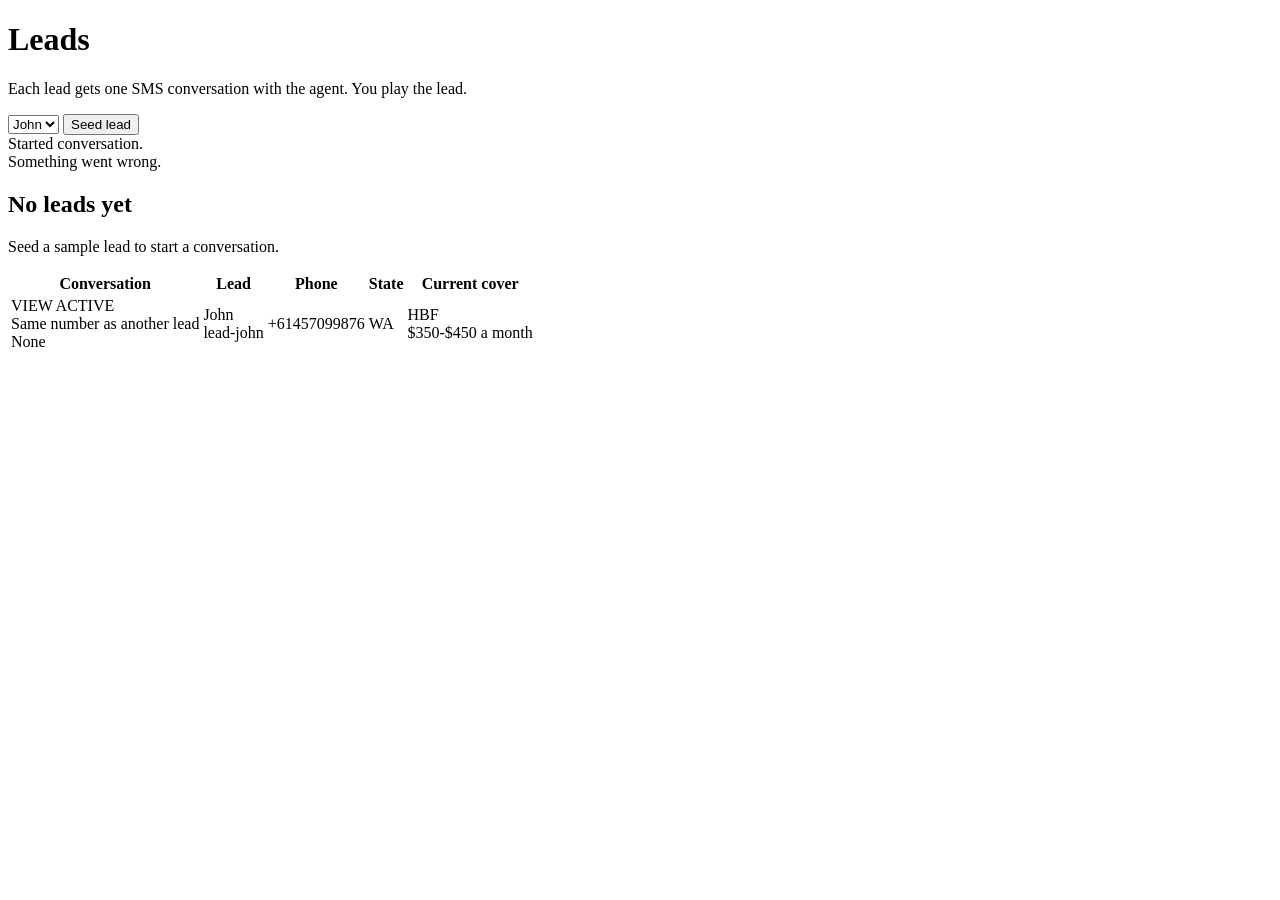
<file: src/main/resources/templates/index.html>
<!DOCTYPE html>
<html xmlns:th="http://www.thymeleaf.org" lang="en">
<head th:replace="~{fragments/layout :: head('Leads')}"></head>
<body>
<nav th:replace="~{fragments/layout :: navbar}"></nav>

<main class="container">
    <div class="d-flex flex-wrap justify-content-between align-items-end gap-3 mb-3">
        <div>
            <h1 class="h3 mb-1">Leads</h1>
            <p class="text-muted mb-0">Each lead gets one SMS conversation with the agent.
                You play the lead.</p>
        </div>
        <form th:action="@{/leads}" method="post" class="d-flex gap-2">
            <select name="externalId" class="form-select" aria-label="Sample lead">
                <option th:each="s : ${samples}" th:value="${s.externalId}"
                        th:text="|${s.givenName} · ${s.state} · ${s.phone} (${s.externalId})|">John</option>
            </select>
            <button type="submit" class="btn btn-primary text-nowrap">Seed lead</button>
        </form>
    </div>

    <div th:if="${notice}" class="alert alert-info" th:text="${notice}">Started conversation.</div>
    <div th:if="${error}" class="alert alert-danger" th:text="${error}">Something went wrong.</div>

    <div th:if="${#lists.isEmpty(leads)}" class="card text-center">
        <div class="card-body py-5">
            <h2 class="h5">No leads yet</h2>
            <p class="text-muted mb-0">Seed a sample lead to start a conversation.</p>
        </div>
    </div>

    <div th:unless="${#lists.isEmpty(leads)}" class="table-responsive">
        <table class="table align-middle">
            <thead>
            <tr>
                <th>Conversation</th>
                <th>Lead</th>
                <th>Phone</th>
                <th>State</th>
                <th>Current cover</th>
            </tr>
            </thead>
            <tbody>
            <tr th:each="row : ${leads}">
                <td>
                    <th:block th:if="${row.conversation}">
                        <a class="btn btn-sm btn-primary"
                           th:href="@{/conversations/{id}(id=${row.conversation.id})}"
                           th:aria-label="|View ${row.lead.givenName}'s conversation|">VIEW</a>
                        <!-- Amber: in progress. Green: call booked. Grey: over (opted out, declined, ended). -->
                        <span class="badge ms-1"
                              th:with="status=${row.conversation.status.name()}"
                              th:classappend="${status == 'ACTIVE'} ? 'text-bg-warning' : (${status == 'BOOKED'} ? 'text-bg-success' : 'text-bg-secondary')"
                              th:text="${row.conversation.status}">ACTIVE</span>
                        <div class="small text-muted" th:if="${row.sharedWithAnotherLead}">
                            Same number as another lead
                        </div>
                    </th:block>
                    <span th:unless="${row.conversation}" class="text-muted">None</span>
                </td>
                <td>
                    <span th:text="${row.lead.givenName}">John</span>
                    <div class="small text-muted" th:text="${row.lead.externalId}">lead-john</div>
                </td>
                <td th:text="${row.lead.phone}">+61457099876</td>
                <td th:text="${row.lead.state}">WA</td>
                <td>
                    <span th:text="${row.lead.currentProvider} ?: 'None'">HBF</span>
                    <div class="small text-muted" th:if="${row.lead.currentPremium}"
                         th:text="|${row.lead.currentPremium} a month|">$350-$450 a month</div>
                </td>
            </tr>
            </tbody>
        </table>
    </div>
</main>
</body>
</html>
</file>
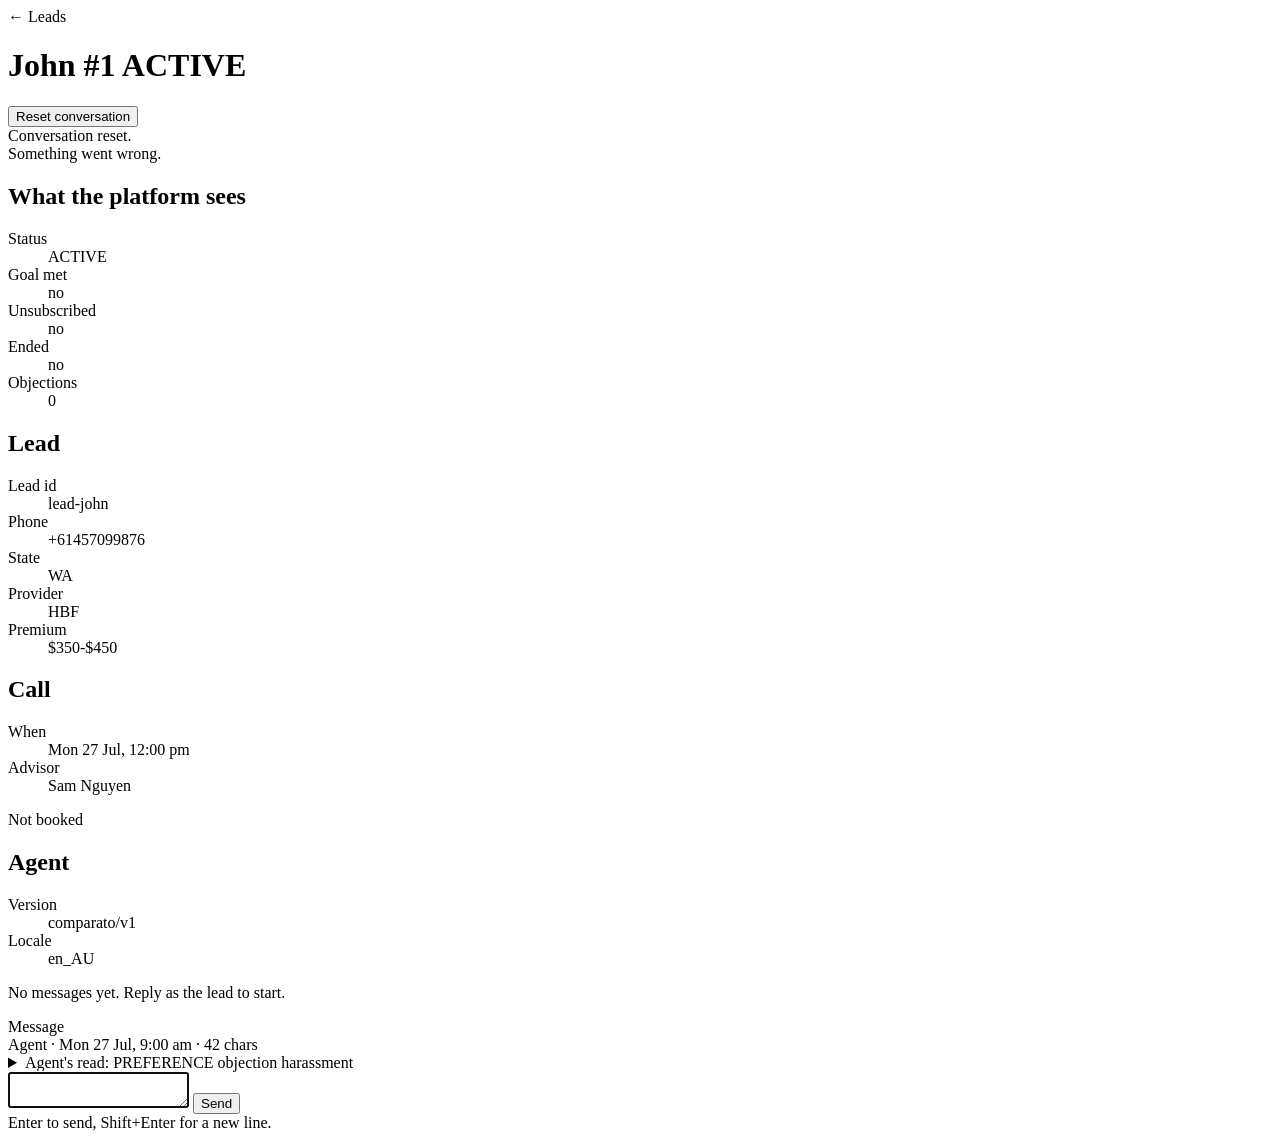
<file: src/main/resources/templates/conversation.html>
<!DOCTYPE html>
<html xmlns:th="http://www.thymeleaf.org" lang="en">
<head th:replace="~{fragments/layout :: head(|Conversation #${conversation.id}|)}"></head>
<body>
<nav th:replace="~{fragments/layout :: navbar}"></nav>

<main class="container" th:with="lead=${conversation.lead}, zone=${conversation.lead.state.zone}">
    <a th:href="@{/}" class="small">&larr; Leads</a>
    <div class="d-flex flex-wrap justify-content-between align-items-center gap-2 mt-1 mb-3">
        <h1 class="h3 mb-0">
            <span th:text="${lead.givenName}">John</span>
            <span class="text-muted fw-normal" th:text="|#${conversation.id}|">#1</span>
            <span class="badge align-middle fs-6"
                  th:with="status=${conversation.status.name()}"
                  th:classappend="${status == 'ACTIVE'} ? 'text-bg-warning' : (${status == 'BOOKED'} ? 'text-bg-success' : 'text-bg-secondary')"
                  th:text="${conversation.status}">ACTIVE</span>
        </h1>
        <form th:action="@{/conversations/{id}/reset(id=${conversation.id})}" method="post"
              onsubmit="return confirm('Delete this conversation and start again?')">
            <button type="submit" class="btn btn-outline-secondary btn-sm">Reset conversation</button>
        </form>
    </div>

    <div th:if="${notice}" class="alert alert-info" th:text="${notice}">Conversation reset.</div>
    <div th:if="${error}" class="alert alert-danger" th:text="${error}">Something went wrong.</div>

    <div class="row g-4">
        <div class="col-lg-4 order-lg-2">
            <div class="card">
                <div class="card-body small">
                    <!-- The state the API returns to Enrola's platform with every response. -->
                    <h2 class="h6">What the platform sees</h2>
                    <dl class="row mb-3">
                        <dt class="col-5">Status</dt>
                        <dd class="col-7">
                            <span th:text="${conversation.status}">ACTIVE</span>
                            <span th:if="${conversation.endReason}" class="text-muted" th:text="|(${conversation.endReason})|"></span>
                        </dd>
                        <dt class="col-5">Goal met</dt><dd class="col-7" th:text="${conversation.goalMet} ? 'yes' : 'no'">no</dd>
                        <dt class="col-5">Unsubscribed</dt><dd class="col-7" th:text="${conversation.unsubscribed} ? 'yes' : 'no'">no</dd>
                        <dt class="col-5">Ended</dt><dd class="col-7" th:text="${conversation.status.terminal} ? 'yes' : 'no'">no</dd>
                        <dt class="col-5">Objections</dt><dd class="col-7" th:text="${conversation.objectionCount}">0</dd>
                    </dl>
                    <h2 class="h6">Lead</h2>
                    <dl class="row mb-0">
                        <dt class="col-5">Lead id</dt><dd class="col-7" th:text="${lead.externalId}">lead-john</dd>
                        <dt class="col-5">Phone</dt><dd class="col-7" th:text="${lead.phone}">+61457099876</dd>
                        <dt class="col-5">State</dt><dd class="col-7" th:text="${lead.state}">WA</dd>
                        <dt class="col-5">Provider</dt><dd class="col-7" th:text="${lead.currentProvider} ?: 'None'">HBF</dd>
                        <dt class="col-5">Premium</dt><dd class="col-7" th:text="${lead.currentPremium} ?: 'Unknown'">$350-$450</dd>
                    </dl>
                    <h2 class="h6 mt-3">Call</h2>
                    <dl class="row mb-0" th:if="${conversation.booking}">
                        <dt class="col-5">When</dt>
                        <dd class="col-7" th:text="${#temporals.format(conversation.booking.startTime.atZone(zone), 'EEE d MMM, h:mm a')}">Mon 27 Jul, 12:00 pm</dd>
                        <dt class="col-5">Advisor</dt><dd class="col-7" th:text="${conversation.booking.advisorName}">Sam Nguyen</dd>
                    </dl>
                    <p class="text-muted mb-0" th:unless="${conversation.booking}">Not booked</p>
                    <h2 class="h6 mt-3">Agent</h2>
                    <dl class="row mb-0">
                        <dt class="col-5">Version</dt><dd class="col-7" th:text="${conversation.agentVersion}">comparato/v1</dd>
                        <dt class="col-5">Locale</dt><dd class="col-7" th:text="${conversation.locale}">en_AU</dd>
                    </dl>
                </div>
            </div>
        </div>

        <div class="col-lg-8 order-lg-1">
            <div class="card">
                <div id="transcript" class="card-body d-flex flex-column gap-3">
                    <p th:if="${#lists.isEmpty(conversation.messages)}" class="text-muted text-center my-4">
                        No messages yet. Reply as the lead to start.
                    </p>
                    <!-- You play the lead, so the lead's messages sit on the right, like your own SMS. -->
                    <div th:each="m : ${conversation.messages}"
                         th:with="fromLead=${m.sender.name() == 'LEAD'}"
                         th:class="${fromLead} ? 'align-self-end text-end' : 'align-self-start'"
                         style="max-width: 80%">
                        <div th:class="${fromLead} ? 'rounded-3 px-3 py-2 text-bg-primary' : 'rounded-3 px-3 py-2 bg-body-secondary'"
                             style="white-space: pre-wrap" th:text="${m.body}">Message</div>
                        <div class="small text-muted mt-1">
                            <span th:text="${fromLead} ? ${lead.givenName} : 'Agent'">Agent</span> ·
                            <span th:text="${#temporals.format(m.createdAt.atZone(zone), 'EEE d MMM, h:mm a')}">Mon 27 Jul, 9:00 am</span>
                            <th:block th:unless="${fromLead}">
                                · <span th:text="|${#strings.length(m.body)} chars|">42 chars</span>
                                <span th:if="${m.templateKey}" th:text="|· template ${m.templateKey}|"></span>
                            </th:block>
                        </div>
                        <!-- What the agent made of this message: its structured output, tools and cost. -->
                        <details th:if="${fromLead and turns[m.id] != null}" th:with="t=${turns[m.id]}"
                                 class="turn small text-start mt-1">
                            <summary class="text-muted">
                                Agent's read:
                                <span th:if="${t.stage}" class="badge text-bg-light border" th:text="${t.stage}">PREFERENCE</span>
                                <span th:each="f : ${t.flags}" class="badge text-bg-danger" th:text="${f}">objection</span>
                                <span th:each="c : ${t.moderation}" class="badge text-bg-danger" th:text="|moderation: ${c}|">harassment</span>
                                <span th:unless="${#lists.isEmpty(t.toolCalls)}" th:text="|· ${#lists.size(t.toolCalls)} tool call(s)|"></span>
                            </summary>
                            <div class="border rounded-2 p-2 mt-1 bg-body-tertiary">
                                <div th:if="${t.note}"><strong>Note:</strong> <span th:text="${t.note}">wants both</span></div>
                                <div th:if="${t.stage != null and t.reply == null}"><strong>Reply:</strong>
                                    <em>none (the model chose to stay silent, or code replaced it)</em></div>
                                <div th:if="${t.retriedForLength}" class="text-warning-emphasis">
                                    First reply was over 320 characters; this is the retry.</div>
                                <div th:unless="${#lists.isEmpty(t.toolCalls)}" class="mt-1">
                                    <strong>Tools:</strong>
                                    <ol class="mb-0 ps-3">
                                        <li th:each="call : ${t.toolCalls}">
                                            <code th:text="|${call.name}(${call.arguments})|">get_available_slots({...})</code>
                                            <div class="text-muted text-break" th:text="|→ ${call.result}|">→ {...}</div>
                                        </li>
                                    </ol>
                                </div>
                                <div th:if="${t.usage}" class="text-muted mt-1" th:text="${t.usage}">gpt-6.1-sol · 1 round · ...</div>
                            </div>
                        </details>
                    </div>
                </div>
                <div class="card-footer">
                    <form id="reply-form" th:action="@{/conversations/{id}/messages(id=${conversation.id})}" method="post"
                          class="d-flex gap-2" th:data-agent-replies="${!conversation.status.terminal}">
                        <textarea id="reply-body" name="body" class="form-control" rows="2" required autofocus
                                  th:attr="maxlength=${maxLength}"
                                  th:placeholder="|Reply as ${lead.givenName}|"></textarea>
                        <button id="reply-send" type="submit" class="btn btn-primary align-self-end">Send</button>
                    </form>
                    <div class="form-text">Enter to send, Shift+Enter for a new line.</div>
                </div>
            </div>
        </div>
    </div>
</main>

<!-- The SMS the lead "sends" appears straight away, with the agent typing, while the server waits
     on the model; the page then reloads with the real transcript. Prototype UI only. -->
<template id="pending-lead">
    <div class="align-self-end text-end" style="max-width: 80%">
        <div class="rounded-3 px-3 py-2 text-bg-primary opacity-75" style="white-space: pre-wrap"></div>
        <div class="small text-muted mt-1">Sending...</div>
    </div>
</template>
<template id="pending-agent">
    <div class="align-self-start" style="max-width: 80%" role="status" aria-label="Agent is typing">
        <div class="rounded-3 px-3 py-2 bg-body-secondary typing"><span></span><span></span><span></span></div>
        <div class="small text-muted mt-1">Agent is typing</div>
    </div>
</template>
<script>
    (() => {
        const form = document.getElementById('reply-form');
        const body = document.getElementById('reply-body');
        const transcript = document.getElementById('transcript');

        // Enter sends, like a phone; Shift+Enter still adds a new line.
        body.addEventListener('keydown', event => {
            if (event.key === 'Enter' && !event.shiftKey && !event.isComposing) {
                event.preventDefault();
                if (body.value.trim()) form.requestSubmit();
            }
        });

        form.addEventListener('submit', () => {
            const pending = document.getElementById('pending-lead').content.cloneNode(true);
            pending.querySelector('.text-bg-primary').textContent = body.value.trim();
            transcript.querySelector('p.text-muted')?.remove();
            transcript.append(pending);
            if (form.dataset.agentReplies === 'true') {
                transcript.append(document.getElementById('pending-agent').content.cloneNode(true));
            }
            transcript.lastElementChild.scrollIntoView({ block: 'nearest' });
            // Read-only rather than disabled, so the textarea's value is still submitted.
            body.readOnly = true;
            document.getElementById('reply-send').disabled = true;
        });

        transcript.lastElementChild?.scrollIntoView({ block: 'nearest' });
    })();
</script>
</body>
</html>
</file>
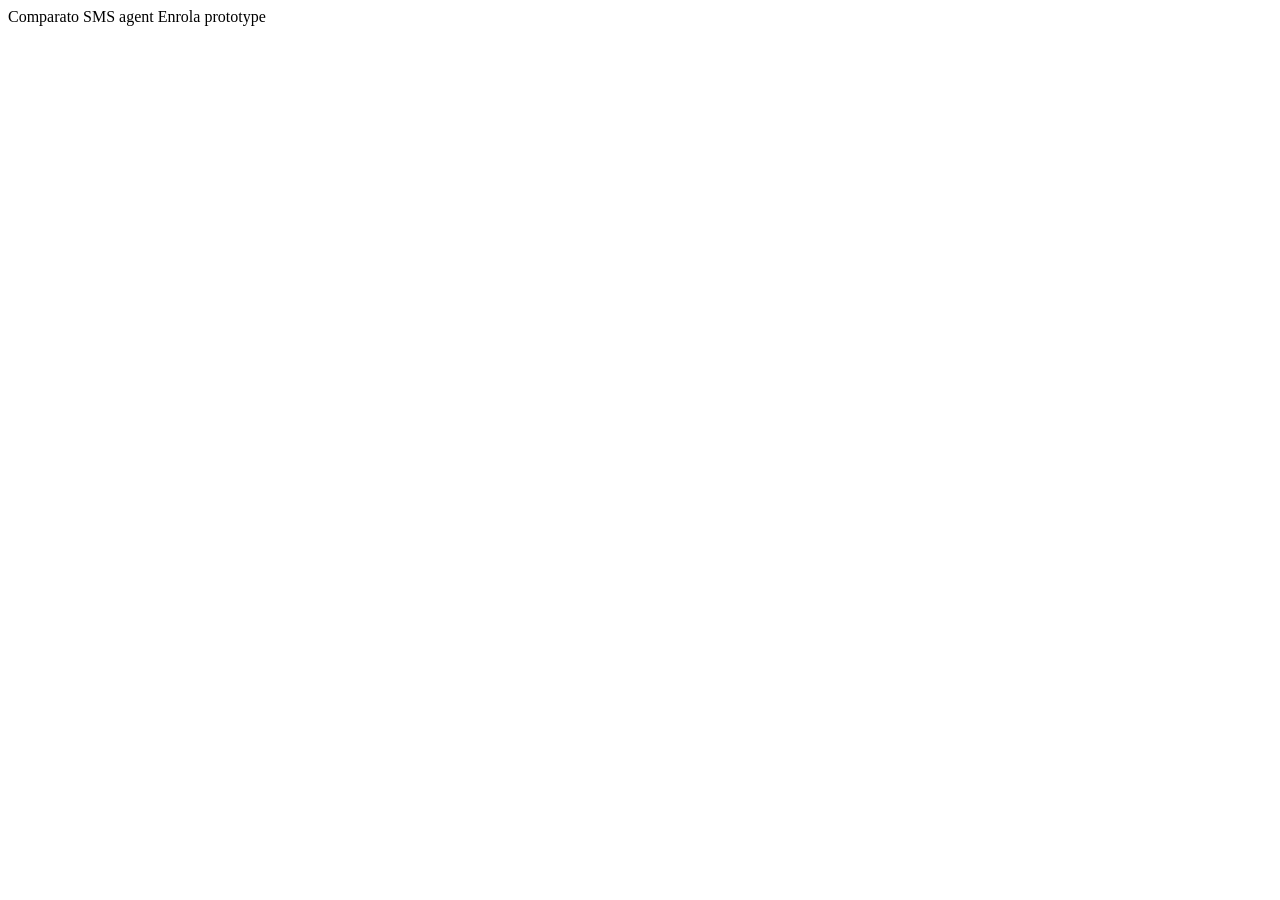
<file: src/main/resources/templates/fragments/layout.html>
<!DOCTYPE html>
<html xmlns:th="http://www.thymeleaf.org" lang="en">
<!-- Shared fragments. Pages include them with th:replace rather than using a layout dialect,
     so there is no extra dependency and each page reads top to bottom. -->

<head th:fragment="head(title)">
    <meta charset="utf-8">
    <meta name="viewport" content="width=device-width, initial-scale=1">
    <title th:text="${title} + ' · Comparato agent'">Comparato agent</title>
    <link rel="stylesheet" th:href="@{/webjars/bootstrap/css/bootstrap.min.css}">
    <link rel="stylesheet" th:href="@{/css/app.css}">
</head>

<body>

<nav th:fragment="navbar" class="navbar navbar-dark bg-dark mb-4">
    <div class="container">
        <a class="navbar-brand" th:href="@{/}">Comparato SMS agent</a>
        <span class="navbar-text small">Enrola prototype</span>
    </div>
</nav>

</body>
</html>
</file>
